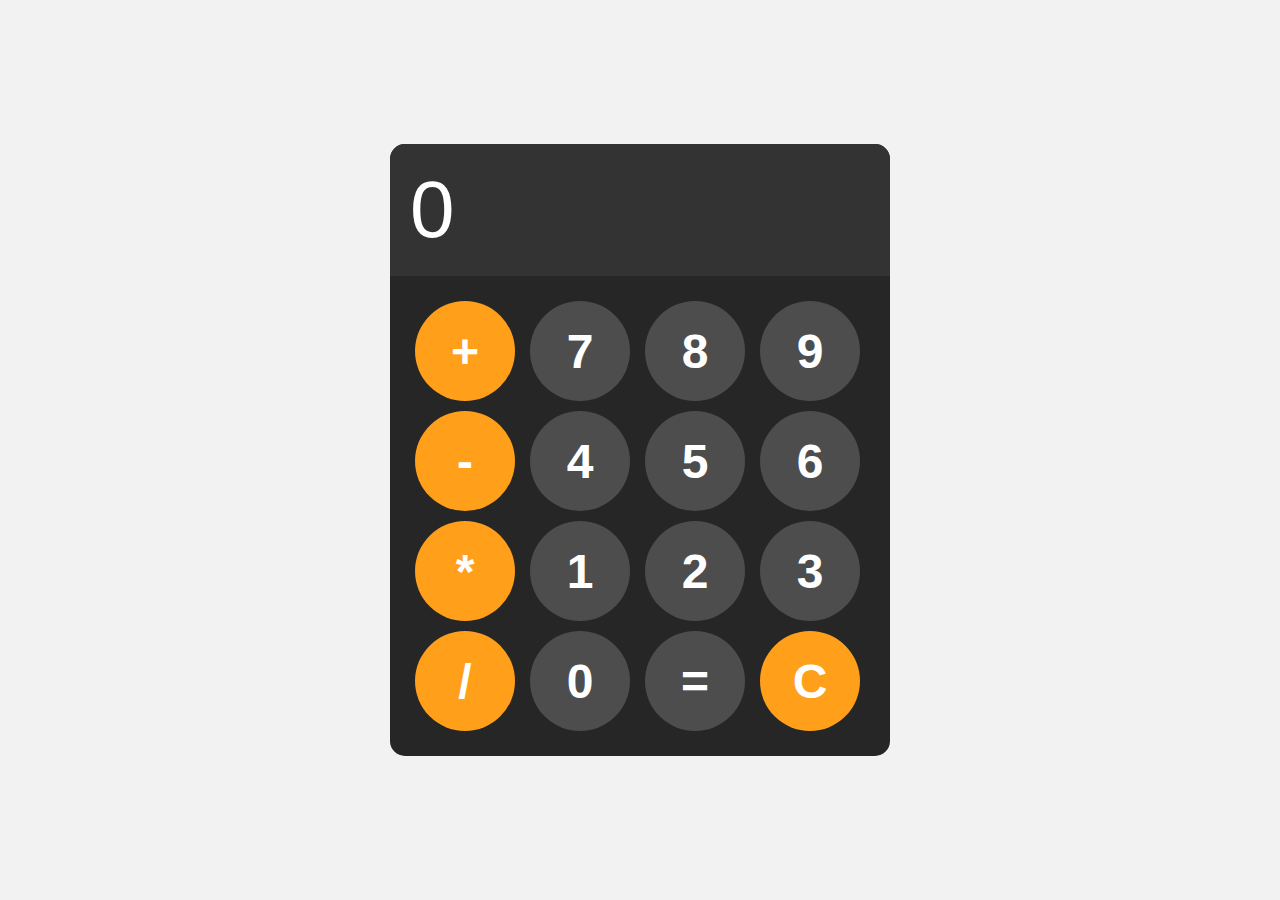
<file: index.html>
<!DOCTYPE html>
<html lang="en">
  <head>
    <meta charset="utf-8" />
    <meta name="viewport" content="width=device-width, initial-scale=1" />
    <meta name="theme-color" content="#000000" />
    <meta
      name="Calculator"
      content="Test Task"
    />
     
    <title>Calculator</title>
    <link rel="stylesheet" href="styles.css">
    <!-- <script src="App.js"></script> -->
  </head>
  <body>
    <div className="App">
          <div id='calculator'>
            <input id="display" readOnly>
              <div id='keys'>
                <button onclick="appendToDisplay('+')" class="operator-btn">+</button>
                <button onclick="appendToDisplay('7')">7</button>
                <button onclick="appendToDisplay('8')">8</button>
                <button onclick="appendToDisplay('9')">9</button>
                <button onclick="appendToDisplay('-')" class="operator-btn">-</button>
                <button onclick="appendToDisplay('4')">4</button>
                <button onclick="appendToDisplay('5')">5</button>
                <button onclick="appendToDisplay('6')">6</button>
                <button onclick="appendToDisplay('*')" class="operator-btn">*</button>
                <button onclick="appendToDisplay('1')">1</button>
                <button onclick="appendToDisplay('2')">2</button>
                <button onclick="appendToDisplay('3')">3</button>
                <button onclick="appendToDisplay('/')" class="operator-btn">/</button>
                <button onclick="appendToDisplay('0')">0</button>
                <button onclick="calculate()">=</button>
                <button onclick="ClearDisplay()" class="operator-btn">C</button>
              </div>
            </input>
          </div>
    </div>
    <script src="App.js"></script>    
  </body>
</html>
</file>
<file: styles.css>
@import url('https://fonts.googleapis.com/css2?family=Roboto&display=swap');

body{
  margin: 0;
  display: flex;
  justify-content: center;
  align-items: center;
  height: 100vh;
  background-color: hsl(0, 0%, 95%);
}

#calculator{
  font-family: 'Roboto' sans-serif ;
  background-color: hsl(0, 0%, 15%);
  border-radius: 15px;
  max-width: 500px;
  overflow: hidden;
}

#display{
  width: 100%;
  padding: 20px;
  font-size: 5rem;
  text-align: left;
  border: none;
  background-color: hsl(0, 0%, 20%);
  color: white;
}

#keys{
  display: grid;
  grid-template-columns: repeat(4, 1fr);
  gap: 10px;
  padding: 25px;

}

button{
  width: 100px;
  height: 100px;
  border-radius: 50px;
  border: none;
  background-color: hsl(0, 0%, 30%);
  color: white;
  font-size: 3rem;
  font-weight: bold;
  cursor: pointer;
}

button:hover{
  background-color: hsl(0, 0%, 40%);
}

button:active{
  background-color: hsl(0, 0%, 50%);
}

.operator-btn{
  background-color: hsl(35, 100%, 55%);
}
.operator-btn:hover{
  background-color: hsl(35, 100%, 65%);
}
.operator-btn:active{
  background-color: hsl(35, 100%, 75%);
}
</file>
